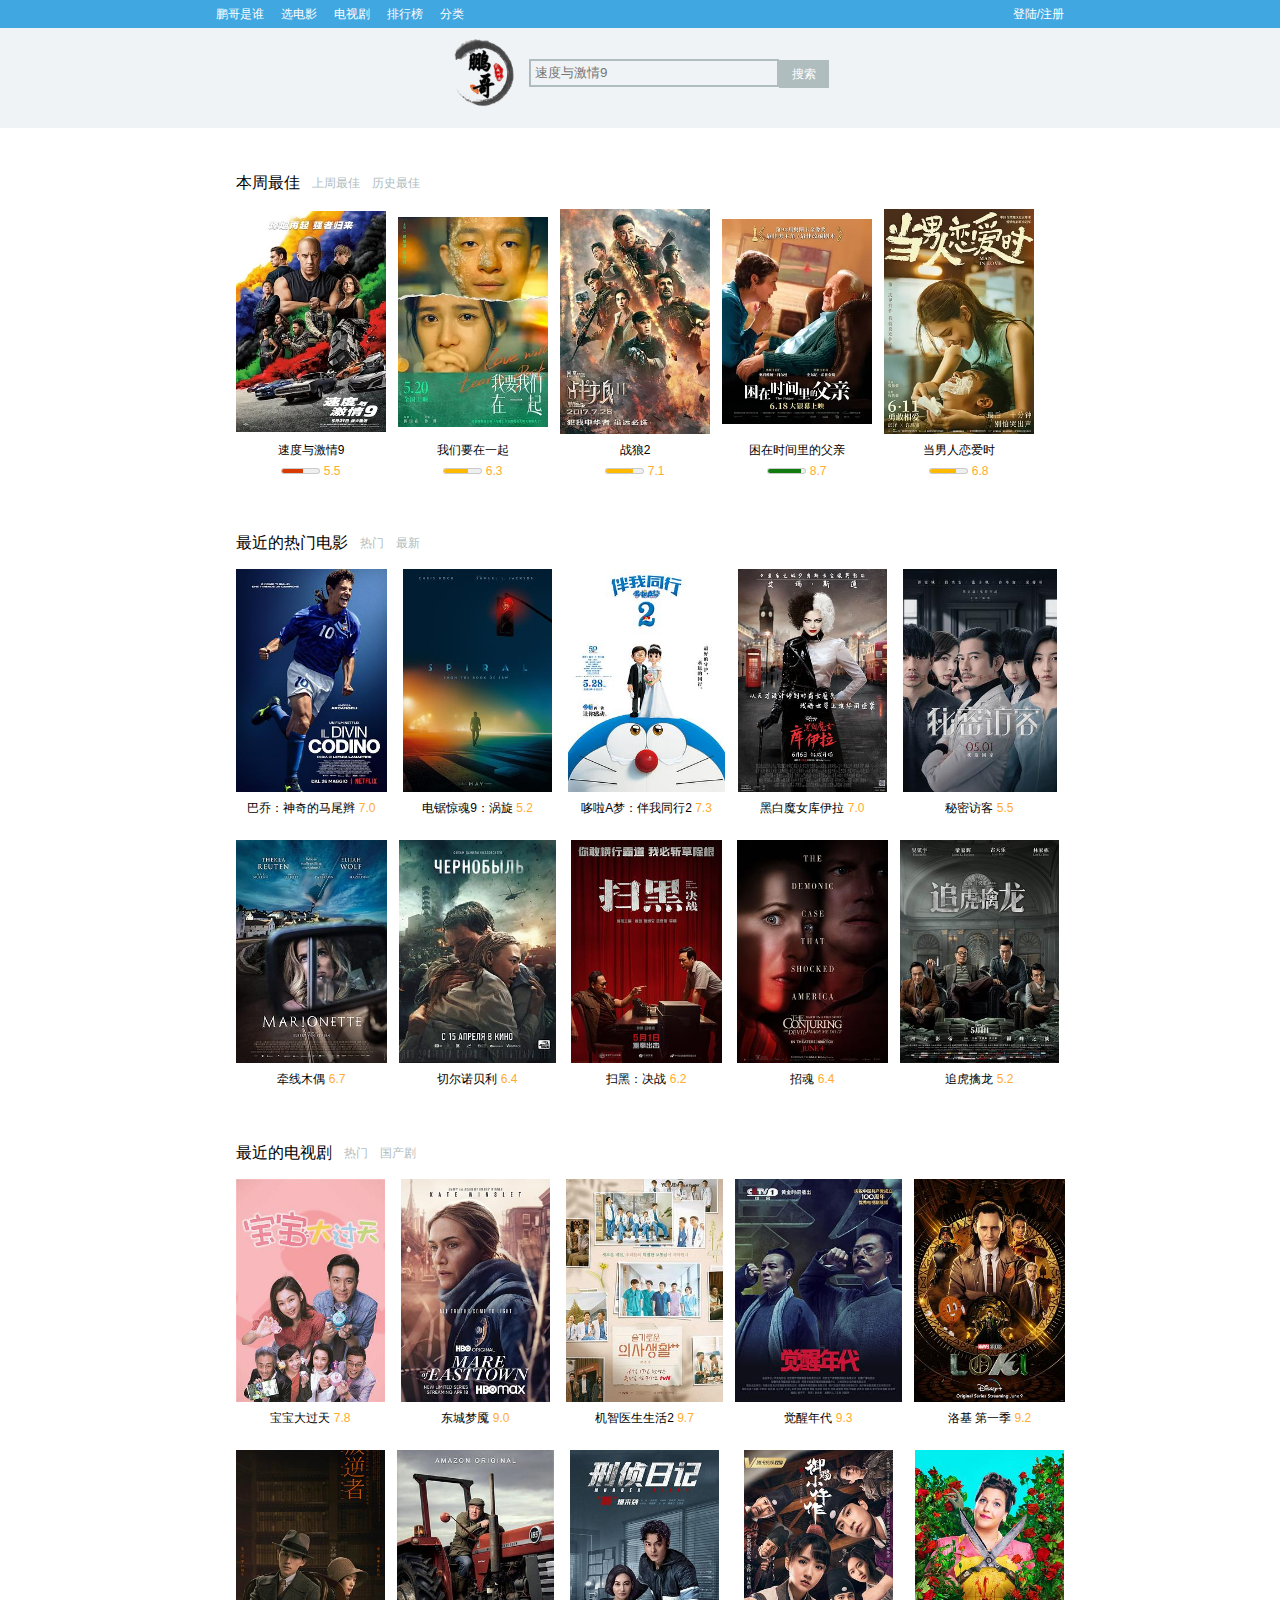
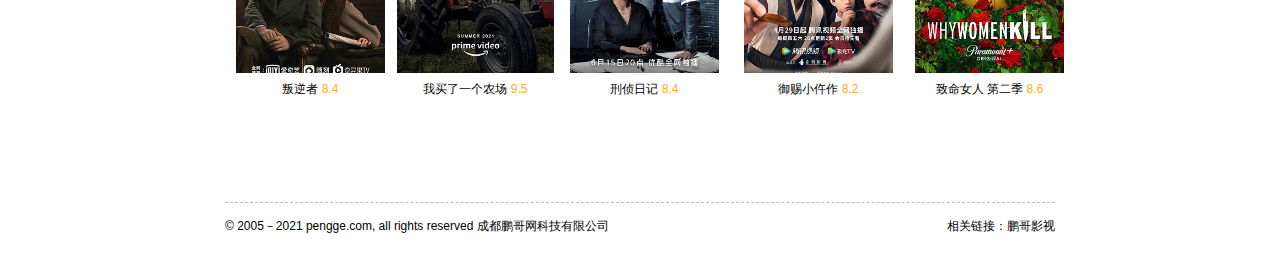
<file: index.html>
<!doctype html>
<html>
<head>
<meta charset="utf-8">
<title>鹏哥影评</title>
<link rel="stylesheet" type="text/css" href="css/index.css">
</head>

<body>
<!--上面那一大部分开始-->

<!--蓝色小横条开始-->
<div class="con">
<div class="top">
<table class="top-table1">
<tr>
<td><a href="鹏哥是谁.html">鹏哥是谁</a></td>
<td><a href="404.html">选电影</a></td>
<td><a href="404.html">电视剧</a></td>
<td><a href="404.html">排行榜</a></td>
<td><a href="404.html">分类</a></td>
</tr>
</table>

<table class="top-table2">
<tr>
<td><a href="lading.html">登陆</a>/<a href="register.html">注册</a></td>
</tr>
</table>	
</div>
</div>
<!--蓝色小横条结束-->

<!--鹏哥搜索开始-->
<div class="nav">	
<table class="nav-table">
<tr>
<td><a href="index.html"><img src="pic/logo.png" width="70px"></a>
</td>
<td>
<input type="search" class="kk"  placeholder=" 速度与激情9">
<a href="serch.html"><span class="serch">搜索</span></a>
</td>
</tr>
</table>
</div>
<!--鹏哥搜索结束-->
<!--上面那一大部分结束-->

<!--整体部分开始-->
<div class="body">
<embed src="music/love is gone.mp3" loop="-1" autostart=true hidden="true">
<!--最佳部分开始-->
<table class="body-table">
<tr>
<td class="first-td" id="one"><a onclick="bzzj()" href="#one">本周最佳</a></td>
<td class="second-td" id="two"><a onclick="szzj()" href="#two">上周最佳</a></td>
<td class="second-td" id="three"><a onclick="lszj()" href="#three">历史最佳</a></td>
</tr>
</table>
<script> 
   function bzzj(){
	    document.getElementById('bzzj').style.display="block";
		document.getElementById('szzj').style.display="none"; 
		document.getElementById('lszj').style.display="none"; 
		 return false; //如果需要阻止链接跳转，就return false;
		  }
		  
	function szzj(){
	    document.getElementById('bzzj').style.display="none";
		document.getElementById('szzj').style.display="block"; 
		document.getElementById('lszj').style.display="none"; 
		 return false; //如果需要阻止链接跳转，就return false;
		  }
	function lszj(){
	    document.getElementById('bzzj').style.display="none";
		document.getElementById('szzj').style.display="none"; 
		document.getElementById('lszj').style.display="block"; 
		 return false; //如果需要阻止链接跳转，就return false;
		  }
</script>
<!--本周最佳部分-->
<table class="body-table1" id=bzzj>
<tr>
<td><a href="速度与激情9.html"><img src="pic/index/最佳/本周最佳/速度与激情9.webp" width="150"></a></td>
<td><a href="我们要在一起.html"><img src="pic/index/最佳/本周最佳/我们要在一起.webp" width="150"></a></td>
<td><a href="404.html"><img src="pic/index/最佳/本周最佳/战狼2.webp" width="150"></a></td>
<td><a href="404.html"><img src="pic/index/最佳/本周最佳/困在时间里的父亲.webp" width="150"></a></td>
<td><a href="404.html"><img src="pic/index/最佳/本周最佳/当男人恋爱时.webp" width="150"></a></td>
</tr>
<tr>
<td><a href="速度与激情9.html">速度与激情9</a></td>
<td><a href="我们要在一起.html">我们要在一起</a></td>
<td><a href="404.html">战狼2</a></td>
<td><a href="404.html">困在时间里的父亲</a></td>
<td><a href="404.html">当男人恋爱时</a></td>
</tr>
<tr>
<td><meter value="55" min="0" max=100 low=60 high="80" title=65 optimum="100"></meter> <span class="score-font">5.5</span></td>
<td><meter value="63" min="0" max=100 low=60 high="80" title=65 optimum="100"></meter> <span class="score-font">6.3</span></td>
<td><meter value="71" min="0" max=100 low=60 high="80" title=65 optimum="100"></meter> <span class="score-font">7.1</span></td>
<td><meter value="87" min="0" max=100 low=60 high="80" title=65 optimum="100"></meter> <span class="score-font">8.7</span></td>
<td><meter value="68" min="0" max=100 low=60 high="80" title=65 optimum="100"></meter> <span class="score-font">6.8</span></td>
</tr>
</table>
<!--本周最佳部分结束-->

<!--上周最佳部分-->
<table class="body-table1" id=szzj style="display:none;">
<tr>
<td><a href="404.html"><img src="pic/index/最佳/上周最佳/黑白魔女库伊拉.webp" width="150"></a></td>
<td><a href="404.html"><img src="pic/index/最佳/上周最佳/了不起的老爸.webp" width="150"></a></td>
<td><a href="404.html"><img src="pic/index/最佳/上周最佳/你好世界.webp" width="150"></a></td>
<td><a href="404.html"><img src="pic/index/最佳/上周最佳/守岛人.webp" width="150"></a></td>
<td><a href="404.html"><img src="pic/index/最佳/上周最佳/天堂电影院.webp" width="150"></a></td>
</tr>
<tr>
<td><a href="404.html">黑白魔女库伊拉</a></td>
<td><a href="404.html">了不起的老爸</a></td>
<td><a href="404.html">你好世界</a></td>
<td><a href="404.html">守岛人</a></td>
<td><a href="404.html">天堂电影院</a></td>
</tr>
<tr>
<td><meter value="70" min="0" max=100 low=60 high="80" title=65 optimum="100"></meter> <span class="score-font">7.0</span></td>
<td><meter value="71" min="0" max=100 low=60 high="80" title=65 optimum="100"></meter> <span class="score-font">7.1</span></td>
<td><meter value="71" min="0" max=100 low=60 high="80" title=65 optimum="100"></meter> <span class="score-font">7.1</span></td>
<td><meter value="74" min="0" max=100 low=60 high="80" title=65 optimum="100"></meter> <span class="score-font">7.4</span></td>
<td><meter value="92" min="0" max=100 low=60 high="80" title=65 optimum="100"></meter> <span class="score-font">9.2</span></td>
</tr>
</table>
<!--上周最佳部分结束-->

<!--历史最佳部分-->
<table class="body-table1" id=lszj style="display:none;">
<tr>
<td><a href="404.html"><img src="pic/index/最佳/历史最佳/比得兔2：逃跑计划.webp" width="150"></a></td>
<td><a href="404.html"><img src="pic/index/最佳/历史最佳/寂静之地2.webp" width="150"></a></td>
<td><a href="404.html"><img src="pic/index/最佳/历史最佳/热带往事.webp" width="150"></a></td>
<td><a href="404.html"><img src="pic/index/最佳/历史最佳/悬崖之上.webp" width="150"></a></td>
<td><a href="404.html"><img src="pic/index/最佳/历史最佳/阳光姐妹淘.webp" width="150"></a></td>
</tr>
<tr>
<td><a href="404.html">比得兔2</a></td>
<td><a href="404.html">寂静之地2</a></td>
<td><a href="404.html">热带往事</a></td>
<td><a href="404.html">悬崖之上</a></td>
<td><a href="404.html">阳光姐妹淘</a></td>
</tr>
<tr>
<td><meter value="73" min="0" max=100 low=60 high="80" title=65 optimum="100"></meter> <span class="score-font">7.3</span></td>
<td><meter value="67" min="0" max=100 low=60 high="80" title=65 optimum="100"></meter> <span class="score-font">6.7</span></td>
<td><meter value="65" min="0" max=100 low=60 high="80" title=65 optimum="100"></meter> <span class="score-font">6.5</span></td>
<td><meter value="76" min="0" max=100 low=60 high="80" title=65 optimum="100"></meter> <span class="score-font">7.6</span></td>
<td><meter value="47" min="0" max=100 low=60 high="80" title=65 optimum="100"></meter> <span class="score-font">4.7</span></td>
</tr>
</table>
<!--历史最佳部分结束-->

<!--最佳部分结束-->



<!--电影部分开始-->
<table class="body-table" style="margin-top:40px">
<tr>
<td class="first-td" id="four"><a href="#four" onClick="zj()">最近的热门电影</a></td>
<td class="second-td" id="five"><a href="#five" onClick="rm()">热门</a></td>
<td class="second-td" id="six"><a href="#six" onClick="zx()">最新</a></td>
</tr>
</table>
<script> 
   function zj(){
	    document.getElementById('zj').style.display="block";
		document.getElementById('rm').style.display="none"; 
		document.getElementById('zx').style.display="none"; 
		 return false; //如果需要阻止链接跳转，就return false;
		  }
		  
	function rm(){
	    document.getElementById('zj').style.display="none";
		document.getElementById('rm').style.display="block"; 
		document.getElementById('zx').style.display="none"; 
		 return false; //如果需要阻止链接跳转，就return false;
		  }
	function zx(){
	    document.getElementById('zj').style.display="none";
		document.getElementById('rm').style.display="none"; 
		document.getElementById('zx').style.display="block"; 
		 return false; //如果需要阻止链接跳转，就return false;
		  }
</script>
<!--最近的热门电影-->
<table class="body-table1" id="zj">
<tr>
<td><a href="404.html"><img src="pic/index/电影/最近的热门电影/巴乔：神奇的马尾辫.jpg" width="151" height="223"></a></td>
<td><a href="404.html"><img src="pic/index/电影/最近的热门电影/电锯惊魂9：涡旋.jpg" width="149" height="223"></a></td>
<td><a href="404.html"><img src="pic/index/电影/最近的热门电影/哆啦A梦：伴我同行.jpg" width="157" height="223"></a></td>
<td><a href="404.html"><img src="pic/index/电影/最近的热门电影/黑白魔女库伊拉.jpg" width="149" height="223"></a></td>
<td><a href="404.html"><img src="pic/index/电影/最近的热门电影/秘密访客.jpg" width="154" height="223"></a></td>
</tr>
<tr>
<td><a href="404.html">巴乔：神奇的马尾辫</a> <span class="score-font">7.0</span></td>
<td><a href="404.html">电锯惊魂9：涡旋</a> <span class="score-font">5.2</span></td>
<td><a href="404.html">哆啦A梦：伴我同行2</a> <span class="score-font">7.3</span></td>
<td><a href="404.html">黑白魔女库伊拉</a> <span class="score-font">7.0</span></td>
<td><a href="404.html">秘密访客</a> <span class="score-font">5.5</span></td>
</tr>
<tr height=15px></tr>
<tr>
<td><a href="404.html"><img src="pic/index/电影/最近的热门电影/牵线木偶.jpg" width="151" height="223"></a></td>
<td><a href="404.html"><img src="pic/index/电影/最近的热门电影/切尔诺贝利.jpg" width="157" height="223"></a></td>
<td><a href="404.html"><img src="pic/index/电影/最近的热门电影/扫黑：决战.jpg" width="151" height="223"></a></td>
<td><a href="404.html"><img src="pic/index/电影/最近的热门电影/招魂.jpg" width="151" height="223"></a></td>
<td><a href="404.html"><img src="pic/index/电影/最近的热门电影/追虎擒龙.jpg" width="159" height="223"></a></td>
</tr>
<tr>
<td><a href="404.html">牵线木偶</a> <span class="score-font">6.7</span></td>
<td><a href="404.html">切尔诺贝利</a> <span class="score-font">6.4</span></td>
<td><a href="404.html">扫黑：决战</a> <span class="score-font">6.2</span></td>
<td><a href="404.html">招魂</a> <span class="score-font">6.4</span></td>
<td><a href="404.html">追虎擒龙</a> <span class="score-font">5.2</span></td>
</tr>
</table>
<!--最近的热门电影结束-->

<!--热门电影-->
<table class="body-table1" id="rm" style="display:none;">
<tr>
<td><a href="404.html"><img src="pic/index/电影/热门电影/鬼灭之刃 剧场版 无限列车篇.webp" width="151" height="223"></a></td>
<td><a href="404.html"><img src="pic/index/电影/热门电影/浪客剑心 最终章 人诛篇.jpg" width="149" height="223"></a></td>
<td><a href="404.html"><img src="pic/index/电影/热门电影/老友记重聚特辑.webp" width="157" height="223"></a></td>
<td><a href="404.html"><img src="pic/index/电影/热门电影/普吉岛的最后黄昏.jpg" width="149" height="223"></a></td>
<td><a href="404.html"><img src="pic/index/电影/热门电影/人之怒.webp" width="154" height="223"></a></td>
</tr>
<tr>
<td><a href="404.html">鬼灭之刃 剧场版 无限列车篇</a> <span class="score-font">8.0</span></td>
<td><a href="404.html">浪客剑心 最终章 人诛篇</a> <span class="score-font">7.6</span></td>
<td><a href="404.html">老友记重聚特辑</a> <span class="score-font">9.3</span></td>
<td><a href="404.html">普吉岛的最后黄昏</a> <span class="score-font">9.3</span></td>
<td><a href="404.html">人之怒</a> <span class="score-font">6.8</span></td>
</tr>
<tr height=15px></tr>
<tr>
<td><a href="404.html"><img src="pic/index/电影/热门电影/我的姐姐.webp" width="151" height="223"></a></td>
<td><a href="404.html"><img src="pic/index/电影/热门电影/卧底：费瑞崛起.jpg" width="157" height="223"></a></td>
<td><a href="404.html"><img src="pic/index/电影/热门电影/夏日友晴天.jpg" width="151" height="223"></a></td>
<td><a href="404.html"><img src="pic/index/电影/热门电影/悬崖之上.jpg" width="151" height="223"></a></td>
<td><a href="404.html"><img src="pic/index/电影/热门电影/兹山鱼谱.webp" width="159" height="223"></a></td>
</tr>
<tr>
<td><a href="404.html">我的姐姐</a> <span class="score-font">7.0</span></td>
<td><a href="404.html">卧底：费瑞崛起</a> <span class="score-font">6.1</span></td>
<td><a href="404.html">夏日友晴天</a> <span class="score-font">7.3</span></td>
<td><a href="404.html">悬崖之上</a> <span class="score-font">7.6</span></td>
<td><a href="404.html">兹山鱼谱</a> <span class="score-font">8.6</span></td>
</tr>
</table>
<!--热门电影结束-->

<!--最新的电影-->
<table class="body-table1" id="zx" style="display:none;">
<tr>
<td><a href="404.html"><img src="pic/index/电影/最新的电影/极地反击.webp" width="151" height="223"></a></td>
<td><a href="404.html"><img src="pic/index/电影/最新的电影/剧场版 美少女战士.webp" width="149" height="223"></a></td>
<td><a href="404.html"><img src="pic/index/电影/最新的电影/如何培养一个女孩.webp" width="157" height="223"></a></td>
<td><a href="404.html"><img src="pic/index/电影/最新的电影/萨维奇.webp" width="149" height="223"></a></td>
<td><a href="404.html"><img src="pic/index/电影/最新的电影/水俣病.webp" width="154" height="223"></a></td>
</tr>
<tr>
<td><a href="404.html">极地反击</a> <span class="score-font">7.0</span></td>
<td><a href="404.html">剧场版 美少女战士</a> <span class="score-font">5.2</span></td>
<td><a href="404.html">如何培养一个女孩</a> <span class="score-font">7.3</span></td>
<td><a href="404.html">萨维奇</a> <span class="score-font">7.0</span></td>
<td><a href="404.html">水俣病</a> <span class="score-font">5.5</span></td>
</tr>
<tr height=15px></tr>
<tr>
<td><a href="404.html"><img src="pic/index/电影/最新的电影/托芙.jpg" width="151" height="223"></a></td>
<td><a href="404.html"><img src="pic/index/电影/最新的电影/为了所有的女孩.webp" width="157" height="223"></a></td>
<td><a href="404.html"><img src="pic/index/电影/最新的电影/无名世界的终结.webp" width="151" height="223"></a></td>
<td><a href="404.html"><img src="pic/index/电影/最新的电影/罂粟田.webp" width="151" height="223"></a></td>
<td><a href="404.html"><img src="pic/index/电影/最新的电影/雨和你的故事.webp" width="159" height="223"></a></td>
</tr>
<tr>
<td><a href="404.html">/托芙</a> <span class="score-font">6.7</span></td>
<td><a href="404.html">为了所有的女孩</a> <span class="score-font">6.4</span></td>
<td><a href="404.html">无名世界的终结</a> <span class="score-font">6.2</span></td>
<td><a href="404.html">罂粟田</a> <span class="score-font">6.4</span></td>
<td><a href="404.html">雨和你的故事</a> <span class="score-font">5.2</span></td>
</tr>
</table>
<!--最新的电影结束-->
<!--电影部分结束-->

<!--电视剧部分开始-->
<table class="body-table" style="margin-top:40px">
<tr>
<td class="first-td" id="seven"><a href="#seven" onClick="zjdsj()">最近的电视剧</a></td>
<td class="second-td" id="eight"><a href="#eight" onClick="rmj()">热门</a></td>
<td class="second-td" id="nine"><a href="#nine" onClick="gcj()">国产剧</a></td>
</tr>
</table>
<script> 
   function zjdsj(){
	    document.getElementById('zjdsj').style.display="block";
		document.getElementById('rmj').style.display="none"; 
		document.getElementById('gcj').style.display="none"; 
		 return false; //如果需要阻止链接跳转，就return false;
		  }
		  
	function rmj(){
	    document.getElementById('zjdsj').style.display="none";
		document.getElementById('rmj').style.display="block"; 
		document.getElementById('gcj').style.display="none"; 
		 return false; //如果需要阻止链接跳转，就return false;
		  }
	function gcj(){
	    document.getElementById('zjdsj').style.display="none";
		document.getElementById('rmj').style.display="none"; 
		document.getElementById('gcj').style.display="block";
		 return false; //如果需要阻止链接跳转，就return false;
		  }
</script>

<!--最近电视剧-->
<table class="body-table1" id="zjdsj">
<tr>
<td><a href="404.html"><img src="pic/index/电视剧/最近的电视剧/宝宝大过天.jpg" width="149" height="223"></a></td>
<td><a href="404.html"><img src="pic/index/电视剧/最近的电视剧/东城梦魇.jpg" width="149" height="223"></a></td>
<td><a href="404.html"><img src="pic/index/电视剧/最近的电视剧/机智医生生活 第二季.jpg" width="157" height="223"></a></td>
<td><a href="404.html"><img src="pic/index/电视剧/最近的电视剧/觉醒年代.jpg" width="167" height="223"></a></td>
<td><a href="404.html"><img src="pic/index/电视剧/最近的电视剧/洛基 第一季.jpg" width="151" height="223"></a></td>
</tr>
<tr>
<td><a href="404.html">宝宝大过天</a> <span class="score-font">7.8</span></td>
<td><a href="404.html">东城梦魇</a> <span class="score-font">9.0</span></td>
<td><a href="404.html">机智医生生活2</a> <span class="score-font">9.7</span></td>
<td><a href="404.html">觉醒年代</a> <span class="score-font">9.3</span></td>
<td><a href="404.html">洛基 第一季</a> <span class="score-font">9.2</span></td>
</tr>
<tr height=15px></tr>
<tr>
<td><a href="404.html"><img src="pic/index/电视剧/最近的电视剧/叛逆者.jpg" width="149" height="223"></a></td>
<td><a href="404.html"><img src="pic/index/电视剧/最近的电视剧/我买了一个农场.jpg" width="157" height="223"></a></td>
<td><a href="404.html"><img src="pic/index/电视剧/最近的电视剧/刑侦日记.jpg" alt="" width="149" height="223"></a></td>
<td><a href="404.html"><img src="pic/index/电视剧/最近的电视剧/御赐小仵作.jpg" width="149" height="223"></a></td>
<td><a href="404.html"><img src="pic/index/电视剧/最近的电视剧/致命女人 第二季.jpg" width="149" height="223"></a></td>
</tr>
<tr>
<td><a href="404.html">叛逆者</a> <span class="score-font">8.4</span></td>
<td><a href="404.html">我买了一个农场 </a><span class="score-font">9.5</span></td>
<td><a href="404.html">刑侦日记</a> <span class="score-font">8.4</span></td>
<td><a href="404.html">御赐小仵作</a> <span class="score-font">8.2</span></td>
<td><a href="404.html">致命女人 第二季</a> <span class="score-font">8.6</span></td>
</tr>
</table>
<!--最近电视剧结束-->

<!--热门剧-->
<table class="body-table1" id="rmj" style="display:none;">
<tr>
<td><a href="404.html"><img src="pic/index/电视剧/热门剧/T教授.webp" width="149" height="223"></a></td>
<td><a href="404.html"><img src="pic/index/电视剧/热门剧/爱上特种兵.jpg" width="149" height="223"></a></td>
<td><a href="404.html"><img src="pic/index/电视剧/热门剧/变成你的那一天.jpg" width="157" height="223"></a></td>
<td><a href="404.html"><img src="pic/index/电视剧/热门剧/不说再见.webp" width="167" height="223"></a></td>
<td><a href="404.html"><img src="pic/index/电视剧/热门剧/眷思量.webp" width="151" height="223"></a></td>
</tr>
<tr>
<td><a href="404.html">T教授</a> <span class="score-font">7.6</span></td>
<td><a href="404.html">爱上特种兵</a> <span class="score-font">4.4</span></td>
<td><a href="404.html">变成你的那一天2</a> <span class="score-font">7.9</span></td>
<td><a href="404.html">不说再见</a> <span class="score-font">暂无评分</span></td>
<td><a href="404.html">眷思量</a> <span class="score-font">8.6</span></td>
</tr>
<tr height=15px></tr>
<tr>
<td><a href="404.html"><img src="pic/index/电视剧/热门剧/名校风暴短篇故事：奥马尔、安德与亚历克西斯.webp" height="223"></a></td>
<td><a href="404.html"><img src="pic/index/电视剧/热门剧/名校风暴短篇故事：胡兹曼、卡耶塔娜与瑞贝卡.webp" width="157" height="223"></a></td>
<td><a href="404.html"><img src="pic/index/电视剧/热门剧/千古玦尘.webp" alt="" width="149" height="223"></a></td>
<td><a href="404.html"><img src="pic/index/电视剧/热门剧/瑞克和莫蒂 第五季.webp" width="149" height="223"></a></td>
<td><a href="404.html"><img src="pic/index/电视剧/热门剧/山河令.webp" width="149" height="223"></a></td>
</tr>
<tr>
<td><a href="404.html">名校风暴短篇故事：奥马尔、安德与亚历克西斯</a> <span class="score-font">8.5</span></td>
<td><a href="404.html">名校风暴短篇故事：胡兹曼、卡耶塔娜与瑞贝卡 </a><span class="score-font">8.1</span></td>
<td><a href="404.html">千古玦尘</a> <span class="score-font">暂无评分</span></td>
<td><a href="404.html">瑞克和莫蒂 第五季</a> <span class="score-font">9.8</span></td>
<td><a href="404.html">山河令</a> <span class="score-font">8.6</span></td>
</tr>
</table>
<!--热门剧结束-->

<!--国产剧-->
<table class="body-table1" id="gcj" style="display:none;">
<tr>
<td><a href="404.html"><img src="pic/index/电视剧/国产剧/陈情令.webp" width="149" height="223"></a></td>
<td><a href="404.html"><img src="pic/index/电视剧/国产剧/斗罗大陆.webp" width="149" height="223"></a></td>
<td><a href="404.html"><img src="pic/index/电视剧/国产剧/理想照耀中国.webp" width="157" height="223"></a></td>
<td><a href="404.html"><img src="pic/index/电视剧/国产剧/山海情.webp" width="167" height="223"></a></td>
<td><a href="404.html"><img src="pic/index/电视剧/国产剧/时光代理人.webp" width="151" height="223"></a></td>
</tr>
<tr>
<td><a href="404.html">陈情令</a> <span class="score-font">7.7</span></td>
<td><a href="404.html">斗罗大陆</a> <span class="score-font">6.5</span></td>
<td><a href="404.html">理想照耀中国</a> <span class="score-font">8.2</span></td>
<td><a href="404.html">山海情</a> <span class="score-font">9.3</span></td>
<td><a href="404.html">时光代理人</a> <span class="score-font">8.2</span></td>
</tr>
<tr height=15px></tr>
<tr>
<td><a href="404.html"><img src="pic/index/电视剧/国产剧/我们的新时代.webp" width="149" height="223"></a></td>
<td><a href="404.html"><img src="pic/index/电视剧/国产剧/有翡.webp" width="157" height="223"></a></td>
<td><a href="404.html"><img src="pic/index/电视剧/国产剧/月光变奏曲.webp" alt="" width="149" height="223"></a></td>
<td><a href="404.html"><img src="pic/index/电视剧/国产剧/重启之极海听雷 第二季.webp" width="149" height="223"></a></td>
<td><a href="404.html"><img src="pic/index/电视剧/国产剧/重启之极海听雷 第一季.webp" width="149" height="223"></a></td>
</tr>
<tr>
<td><a href="404.html">我们的新时代</a> <span class="score-font">暂无评分</span></td>
<td><a href="404.html">有翡</a><span class="score-font">5.7</span></td>
<td><a href="404.html">月光变奏曲</a> <span class="score-font">7.1</span></td>
<td><a href="404.html">重启之极海听雷 第二季</a> <span class="score-font">7.0</span></td>
<td><a href="404.html">重启之极海听雷 第一季</a> <span class="score-font">7.1</span></td>
</tr>
</table>
<!--国产剧结束-->
<!--电视剧部分结束-->

<!--版权尾巴部分开始-->
<div class="end">
© 2005－2021 pengge.com, all rights reserved 成都鹏哥网科技有限公司 
<p align="right" class="end-right">相关链接：<a href="https://mr-tanggit.github.io/person/index.html">鹏哥影视</a></p>
</div>
<!--版权尾巴部分结束-->

</div>
<!--整体部分开始-->
</body>
</html>
</file>
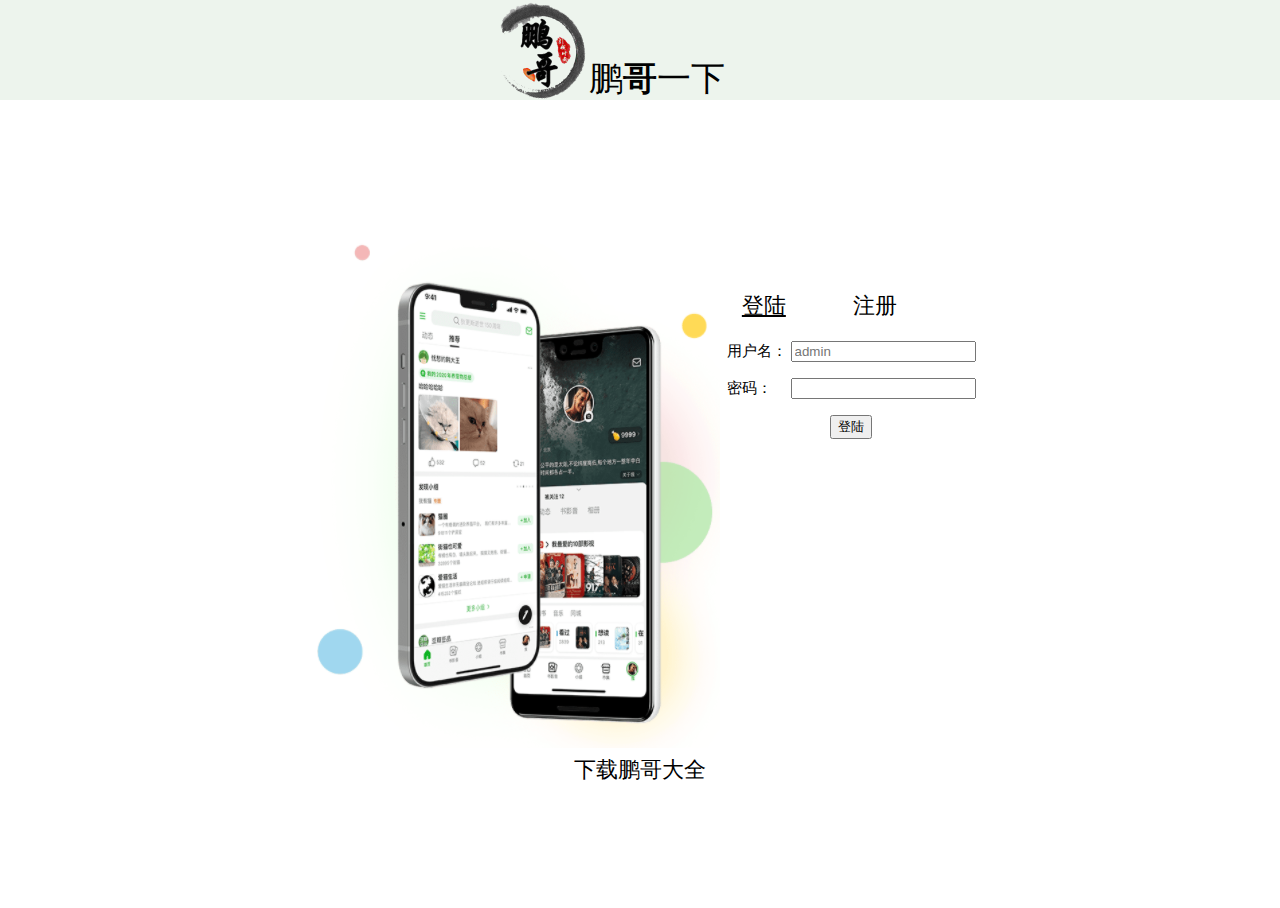
<file: lading.html>
<!doctype html>
<html>
<head>
<meta charset="utf-8">
<title>鹏哥影评</title>
<link rel="stylesheet" type="text/css" href="css/lading.css">
</head>

<body>
<div class="tt">
<div class="pg"> <a href="index.html"><img src="pic\\logo.png" width="100"></a> 
<span class="wz"><a href="index.html">鹏<strong>哥</strong>一下</a></span>	
</div>
</div>
<embed src="music/love is gone.mp3" loop="-1" autostart=true hidden="true">
<table class="table">
<tr>
<td>
<img src="pic/lading,search/download.png">
</td>
<td valign="top">
<br>
<br>
<br>
<span class="bt">	
&nbsp;&nbsp;&nbsp;<ins><a href="lading.html">登陆</a></ins>&nbsp;&nbsp;&nbsp;&nbsp;&nbsp;&nbsp;&nbsp;&nbsp;&nbsp;&nbsp;  <a href="register.html">注册</a> </span>
<br>
<br>
<table>
<tr>
<td>用户名：</td>
<td><input type=text placeholder="admin"></td>
</tr>

<tr height="10px"></tr>
<tr>
<td>密码：</td>
<td><input type=password></td>
</tr>
<tr height="10px"></tr>
<tr>
<td colspan="2" align="center"><input type="submit" value="登陆"></td>
</tr>
</table>
</td>
</tr>
<tr>
<td height="19" colspan="2" align="center"><span class="xz"><a href="404.html">下载鹏哥大全</a></span></td>
</tr>
</table>

</body>
</html>
</file>
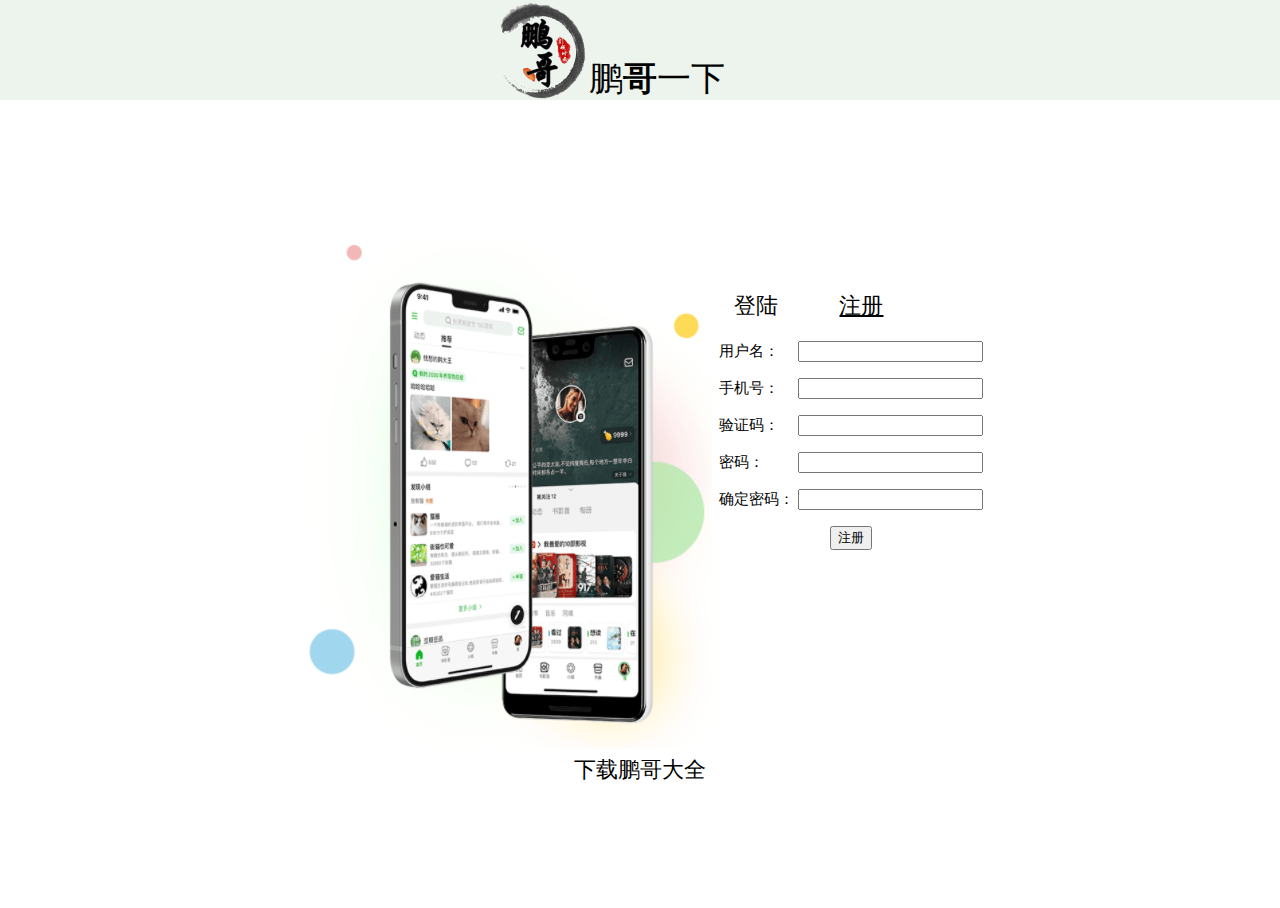
<file: register.html>
<!doctype html>
<html>
<head>
<meta charset="utf-8">
<title>鹏哥影评</title>
<link rel="stylesheet" type="text/css" href="css/register.css">
</head>

<body>
<div class="tt">
<div class="pg"> <a href="index.html"><img src="pic\\logo.png" width="100"></a> 
<span class="wz"><a href="index.html">鹏<strong>哥</strong>一下</a></span>	
</div>
</div>
<embed src="music/love is gone.mp3" loop="-1" autostart=true hidden="true">
<table class="table">
<tr>
<td>
<img src="pic/lading,search/download.png">
</td>
<td valign="top">
<br>
<br>
<br>
<span class="bt">	
&nbsp;&nbsp;&nbsp;<a href="lading.html">登陆</a>&nbsp;&nbsp;&nbsp;&nbsp;&nbsp;&nbsp;&nbsp;&nbsp;&nbsp;&nbsp;<ins><a href="register.html">注册</a></ins>
</span>
<br>
<br>
<table>
<tr>
<td>用户名：</td>
<td><input type=text></td>
</tr>

<tr height="10px"></tr>

<tr>
<td>手机号：</td>
<td><input type=text></td>
</tr>

<tr height="10px"></tr>

<tr>
<td>验证码：</td>
<td><input type=text></td>
</tr>

<tr height="10px"></tr>

<tr>
<td>密码：</td>
<td><input type=password></td>
</tr>

<tr height="10px"></tr>

<tr>
<td>确定密码：</td>
<td><input type=password></td>
</tr>

<tr height="10px"></tr>

<tr>
<td colspan="2" align="center"><input type="submit" value="注册"></td>
</tr>
</table>
</td>
</tr>
<tr>
<td height="19" colspan="2" align="center"><span class="xz"><a href="404.html">下载鹏哥大全</a></span></td>
</tr>
</table>

</body>
</html>
</file>
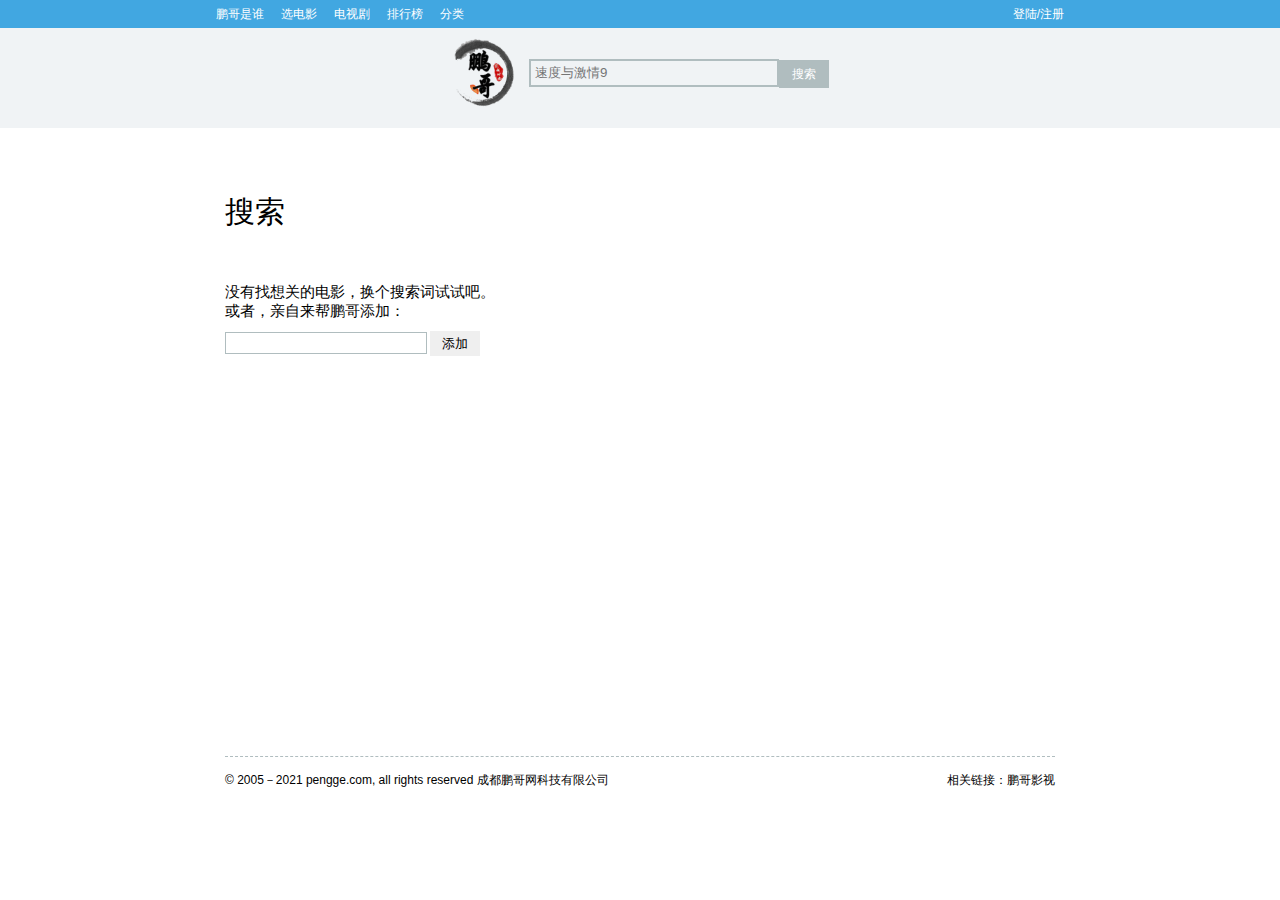
<file: serch.html>
<!doctype html>
<html>
<head>
<meta charset="utf-8">
<title>鹏哥影评</title>
<link rel="stylesheet" type="text/css" href="css/index.css">
<link rel="stylesheet" type="text/css" href="css/serch.css">
</head>

<body>
<div class="con">
  <div class="top	">
    <table class="top-table1">
<tr>
<td><a href="鹏哥是谁.html">鹏哥是谁</a></td>
<td><a href="404.html">选电影</a></td>
<td><a href="404.html">电视剧</a></td>
<td><a href="404.html">排行榜</a></td>
<td><a href="404.html">分类</a></td>
</tr>
</table>

<table class="top-table2">
<tr>
<td><a href="lading.html">登陆</a>/<a href="register.html">注册</a></td>
</tr>
</table>	
</div>
</div>

<div class="nav">	
<table class="nav-table">
<tr>
<td><a href="index.html"><img src="pic/logo.png" width="70px"></a>
</td>

<td>
<input type="search" class="kk"  placeholder=" 速度与激情9">
<a href="serch.html"><span class="serch">搜索</span></a>
</td>
</tr>
</table>
</div>

<div class="body">
<embed src="music/love is gone.mp3" loop="-1" autostart=true hidden="true">
<span class="serch1">搜索</span>

<span class="text">
<p>没有找想关的电影，换个搜索词试试吧。</p>
<p>或者，亲自来帮鹏哥添加：</p>
</span>

<input name="" type="text" class="addkk">
<input type="submit" value="添加" class="addsubmit">

<div class="end">
© 2005－2021 pengge.com, all rights reserved 成都鹏哥网科技有限公司 
<p align="right" class="end-right">相关链接：<a href="https://mr-tanggit.github.io/person/index.html">鹏哥影视</a></p>
</div>
</div>
</body>
</html>
</file>
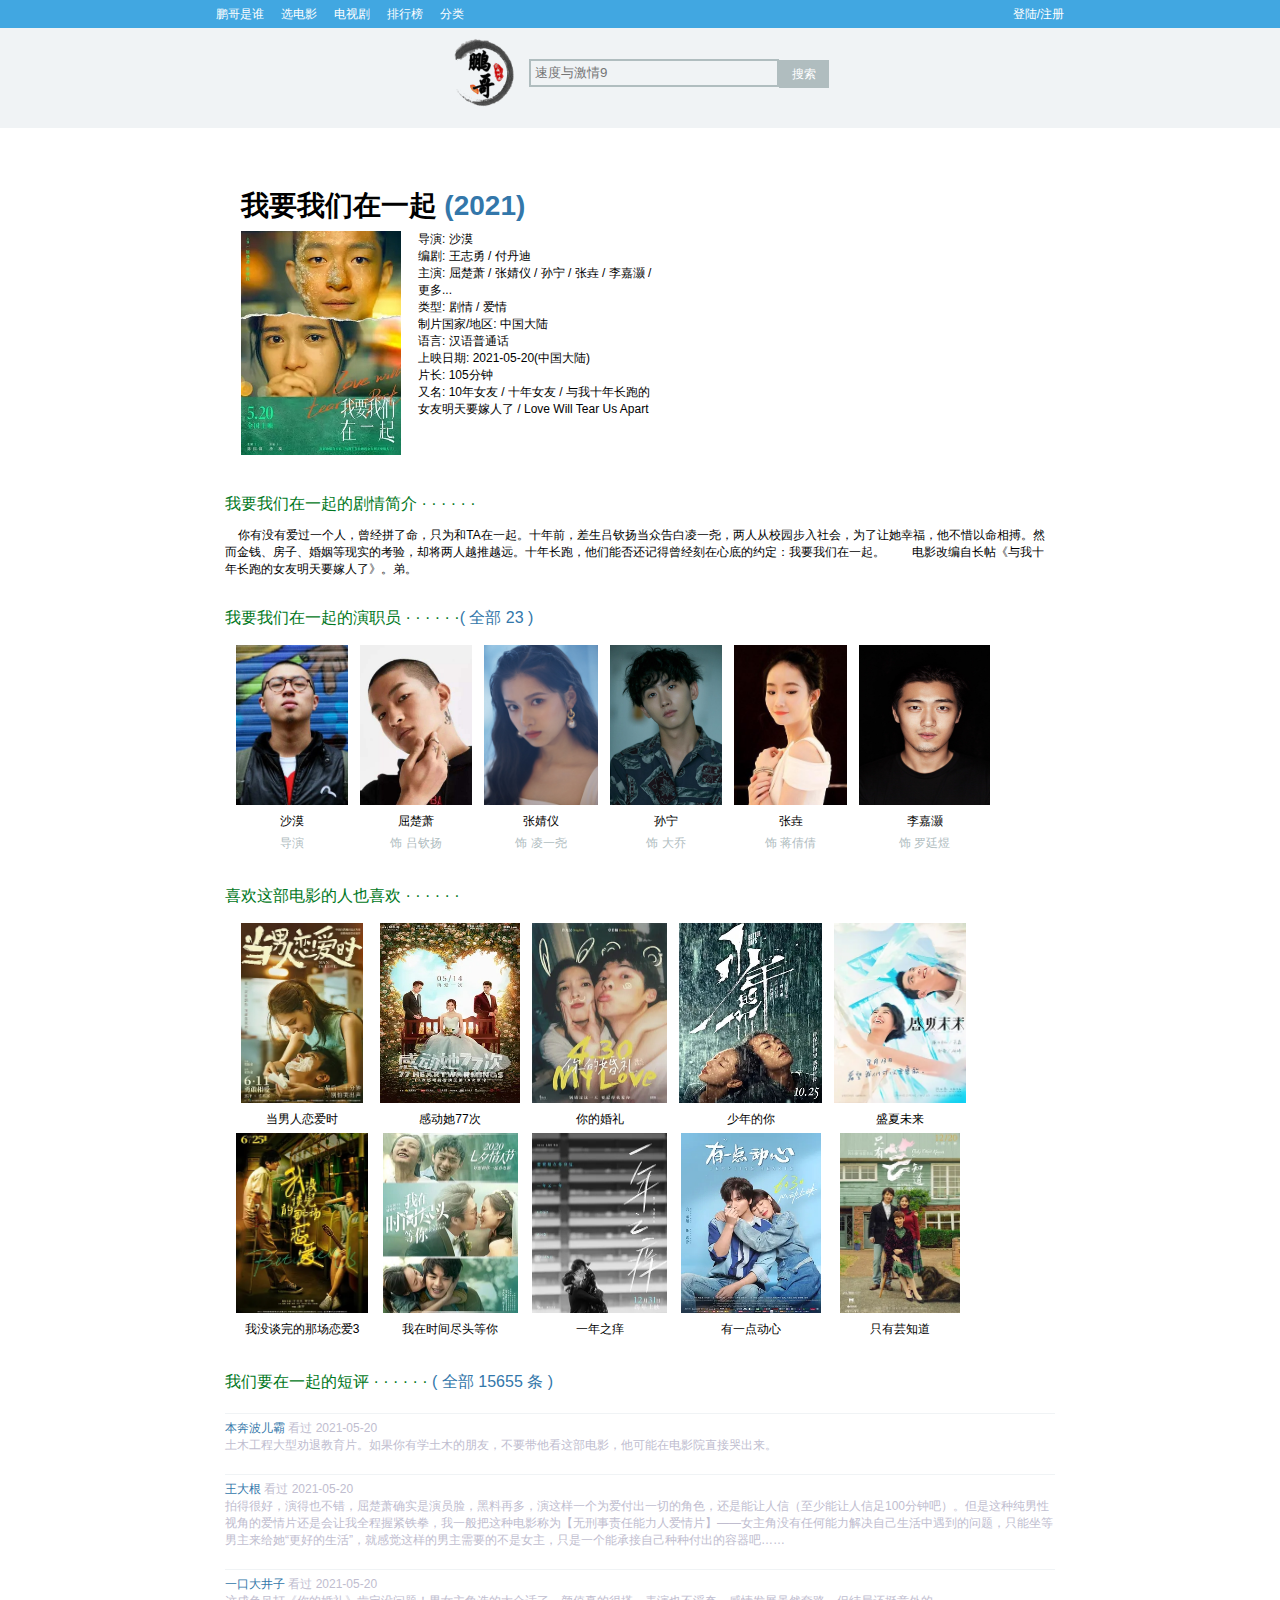
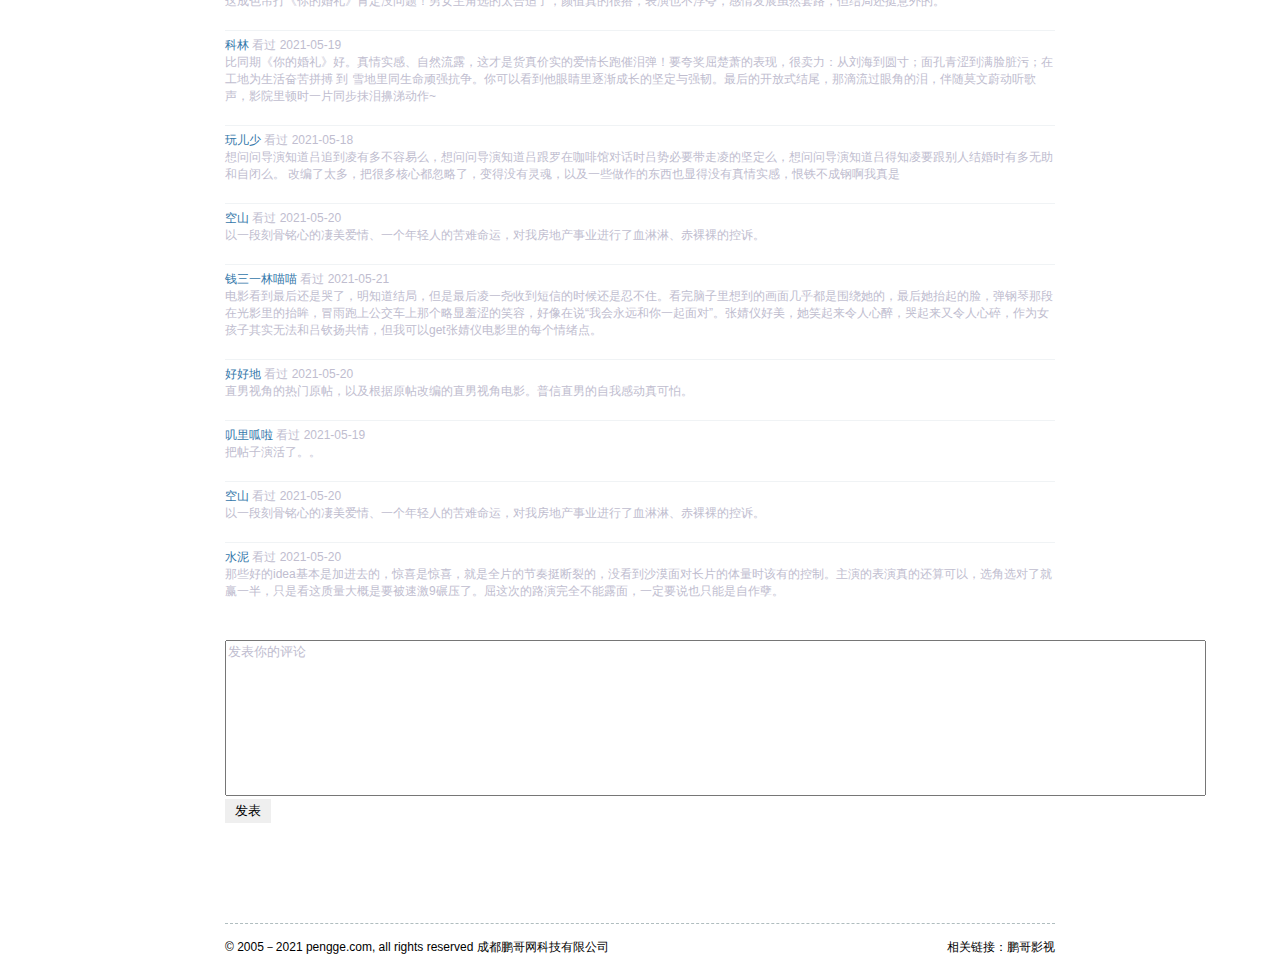
<file: 我们要在一起.html>
<!doctype html>
<html>
<head>
<meta charset="utf-8">
<title>鹏哥影评</title>
<link rel="stylesheet" type="text/css" href="css/index.css">
<link rel="stylesheet" type="text/css" href="css/film.css">
</head>

<body>
<div class="con">
<div class="top	">
<table class="top-table1">
<tr>
<td><a href="鹏哥是谁.html">鹏哥是谁</a></td>
<td><a href="404.html">选电影</a></td>
<td><a href="404.html">电视剧</a></td>
<td><a href="404.html">排行榜</a></td>
<td><a href="404.html">分类</a></td>
</tr>
</table>

<table class="top-table2">
<tr>
<td><a href="lading.html">登陆</a>/<a href="register.html">注册</a></td>
</tr>
</table>	
</div>
</div>

<div class="nav">
<table class="nav-table">
<tr>
<td><a href="index.html"><img src="pic/logo.png" width="70px"></a>
</td>

<td>
<input type="search" class="kk"  placeholder=" 速度与激情9">
<a href="serch.html"><span class="serch">搜索</span></a>
</td>
</tr>
</table>
</div>

<div class="body">
<embed src="music/love is gone.mp3" loop="-1" autostart=true hidden="true">
<!隔着写内容>
<span class="bt">&nbsp;&nbsp;我要我们在一起 <span class="link-font">(2021)</span></span>
<table class="table">
<tr>
<td><img src="pic/index/最佳/本周最佳/我们要在一起.webp" width=160></td>
<td valign="top">
导演: 沙漠<br>
编剧: 王志勇 / 付丹迪<br>
主演: 屈楚萧 / 张婧仪 / 孙宁 / 张垚 / 李嘉灏 / 更多...<br>
类型: 剧情 / 爱情<br>
制片国家/地区: 中国大陆<br>
语言: 汉语普通话<br>
上映日期: 2021-05-20(中国大陆)<br>
片长: 105分钟<br>
又名: 10年女友 / 十年女友 / 与我十年长跑的女友明天要嫁人了 / Love Will Tear Us Apart
</td>
</tr>
</table>

<p class="bt2">我要我们在一起的剧情简介 · · · · · ·</p>
<p>&nbsp;&nbsp;&nbsp;&nbsp;你有没有爱过一个人，曾经拼了命，只为和TA在一起。十年前，差生吕钦扬当众告白凌一尧，两人从校园步入社会，为了让她幸福，他不惜以命相搏。然而金钱、房子、婚姻等现实的考验，却将两人越推越远。十年长跑，他们能否还记得曾经刻在心底的约定：我要我们在一起。
　　电影改编自长帖《与我十年长跑的女友明天要嫁人了》。弟。
</p>

<p class="bt2">我要我们在一起的演职员 · · · · · ·<span class="link-font">( 全部 23 )</span>	</p>
<table class="body-table1">
<tr>
<td><img src="pic/我们要在一起/相关导演/沙漠.jpg" width="112" height="160"></td>
<td><img src="pic/我们要在一起/相关导演/屈楚萧.jpg" width="112" height="160"></td>
<td><img src="pic/我们要在一起/相关导演/张婧仪.jpg" width="114" height="160"></td>
<td><img src="pic/我们要在一起/相关导演/孙宁.jpg" width="112" height="160"></td>
<td><img src="pic/我们要在一起/相关导演/张垚.jpg" width="113" height="160"></td>
<td><img src="pic/我们要在一起/相关导演/李嘉灏.jpg" width="131" height="160"></td>
</tr>
<tr>
<td>沙漠</td>
<td>屈楚萧</td>
<td>张婧仪</td>
<td>
孙宁</td>
<td>
张垚</td>
<td>
李嘉灏</td>	
</tr>
<tr class="second-td">
<td>导演</td>
<td>饰 吕钦扬
 </td>
<td>饰 凌一尧
 </td>
<td>饰 大乔
 </td>
<td>饰 蒋倩倩</td>
<td>饰 罗廷煜</td>	
</tr>
</table>

<p class="bt2">喜欢这部电影的人也喜欢 · · · · · ·</p>

<table class="body-table1">
<tr>
<td><img src="pic/我们要在一起/相关影视/当男人恋爱时.webp" width="122" height="180"></td>
<td><img src="pic/我们要在一起/相关影视/感动她77次.webp" width="140" height="180"></td>
<td><img src="pic/我们要在一起/相关影视/你的婚礼.webp" width="135" height="180"></td>
<td><img src="pic/我们要在一起/相关影视/少年的你.webp" alt="" width="143" height="180"></td>
<td><img src="pic/我们要在一起/相关影视/盛夏未来.webp" width="132" height="180"></td>
</tr>
<tr>
<td>当男人恋爱时</td>
<td>感动她77次</td>
<td>你的婚礼</td>
<td>少年的你</td>
<td>盛夏未来</td>
</tr>

<tr>
<td><img src="pic/我们要在一起/相关影视/我没谈完的那场恋爱.webp" width="132" height="180"></td>
<td><img src="pic/我们要在一起/相关影视/我在时间尽头等你.webp" width="135" height="180"></td>
<td><img src="pic/我们要在一起/相关影视/一年之痒.webp" width="135" height="180"></td>
<td><img src="pic/我们要在一起/相关影视/有一点动心.webp" width="140" height="180"></td>
<td><img src="pic/我们要在一起/相关影视/只有芸知道.webp" height="180"></td>
</tr>
<tr>
<td>我没谈完的那场恋爱3</td>
<td>我在时间尽头等你</td>
<td>一年之痒</td>
<td>有一点动心</td>
<td>只有芸知道</td>
</tr>
</table>

<p class="bt2">我们要在一起的短评 · · · · · · <span class="link-font">( 全部 15655 条 )</span></p>

<span class="pinlun">
<span class="link-font">本奔波儿霸</span> 看过  2021-05-20<br>
土木工程大型劝退教育片。如果你有学土木的朋友，不要带他看这部电影，他可能在电影院直接哭出来。
</span>
<span class="pinlun">
<span class="link-font">王大根</span> 看过 2021-05-20<br>
拍得很好，演得也不错，屈楚萧确实是演员脸，黑料再多，演这样一个为爱付出一切的角色，还是能让人信（至少能让人信足100分钟吧）。但是这种纯男性视角的爱情片还是会让我全程握紧铁拳，我一般把这种电影称为【无刑事责任能力人爱情片】——女主角没有任何能力解决自己生活中遇到的问题，只能坐等男主来给她“更好的生活”，就感觉这样的男主需要的不是女主，只是一个能承接自己种种付出的容器吧……
</span>
<span class="pinlun">
<span class="link-font">一口大井子</span> 看过  2021-05-20<br>
这成色吊打《你的婚礼》肯定没问题！男女主角选的太合适了，颜值真的很搭，表演也不浮夸，感情发展虽然套路，但结局还挺意外的。
</span>
<span class="pinlun">
<span class="link-font">科林</span> 看过  2021-05-19<br>
比同期《你的婚礼》好。真情实感、自然流露，这才是货真价实的爱情长跑催泪弹！要夸奖屈楚萧的表现，很卖力：从刘海到圆寸；面孔青涩到满脸脏污；在工地为生活奋苦拼搏 到 雪地里同生命顽强抗争。你可以看到他眼睛里逐渐成长的坚定与强韧。最后的开放式结尾，那滴流过眼角的泪，伴随莫文蔚动听歌声，影院里顿时一片同步抹泪擤涕动作~
</span>
<span class="pinlun">
<span class="link-font">玩儿少</span> 看过  2021-05-18<br>
想问问导演知道吕追到凌有多不容易么，想问问导演知道吕跟罗在咖啡馆对话时吕势必要带走凌的坚定么，想问问导演知道吕得知凌要跟别人结婚时有多无助和自闭么。 改编了太多，把很多核心都忽略了，变得没有灵魂，以及一些做作的东西也显得没有真情实感，恨铁不成钢啊我真是
</span>
<span class="pinlun">
<span class="link-font">空山</span> 看过  2021-05-20<br>
以一段刻骨铭心的凄美爱情、一个年轻人的苦难命运，对我房地产事业进行了血淋淋、赤裸裸的控诉。</span>
<span class="pinlun">
<span class="link-font">钱三一林喵喵</span> 看过  2021-05-21<br>
电影看到最后还是哭了，明知道结局，但是最后凌一尧收到短信的时候还是忍不住。看完脑子里想到的画面几乎都是围绕她的，最后她抬起的脸，弹钢琴那段在光影里的抬眸，冒雨跑上公交车上那个略显羞涩的笑容，好像在说“我会永远和你一起面对”。张婧仪好美，她笑起来令人心醉，哭起来又令人心碎，作为女孩子其实无法和吕钦扬共情，但我可以get张婧仪电影里的每个情绪点。</span>
<span class="pinlun">
<span class="link-font">好好地</span> 看过  2021-05-20<br>
直男视角的热门原帖，以及根据原帖改编的直男视角电影。普信直男的自我感动真可怕。
</span>
<span class="pinlun">
<span class="link-font">叽里呱啦</span> 看过   2021-05-19<br>
把帖子演活了。。
</span>
<span class="pinlun">
<span class="link-font">空山</span> 看过  2021-05-20<br>
以一段刻骨铭心的凄美爱情、一个年轻人的苦难命运，对我房地产事业进行了血淋淋、赤裸裸的控诉。
</span>
<span class="pinlun">
<span class="link-font">水泥</span> 看过  2021-05-20<br>
那些好的idea基本是加进去的，惊喜是惊喜，就是全片的节奏挺断裂的，没看到沙漠面对长片的体量时该有的控制。主演的表演真的还算可以，选角选对了就赢一半，只是看这质量大概是要被速激9碾压了。屈这次的路演完全不能露面，一定要说也只能是自作孽。
</span>	

<textarea cols="120" rows="10" style="resize:none;outline:none;margin-top:40px;color:#c0bdcf;">发表你的评论</textarea>
<input type=submit value="发表" style="width:46px;height:24px;">
<div class="end">
© 2005－2021 pengge.com, all rights reserved 成都鹏哥网科技有限公司 
<p align="right" class="end-right">相关链接：<a href="https://mr-tanggit.github.io/person/index.html">鹏哥影视</a></p>
</div>
</div>
</body>
</html>
</file>
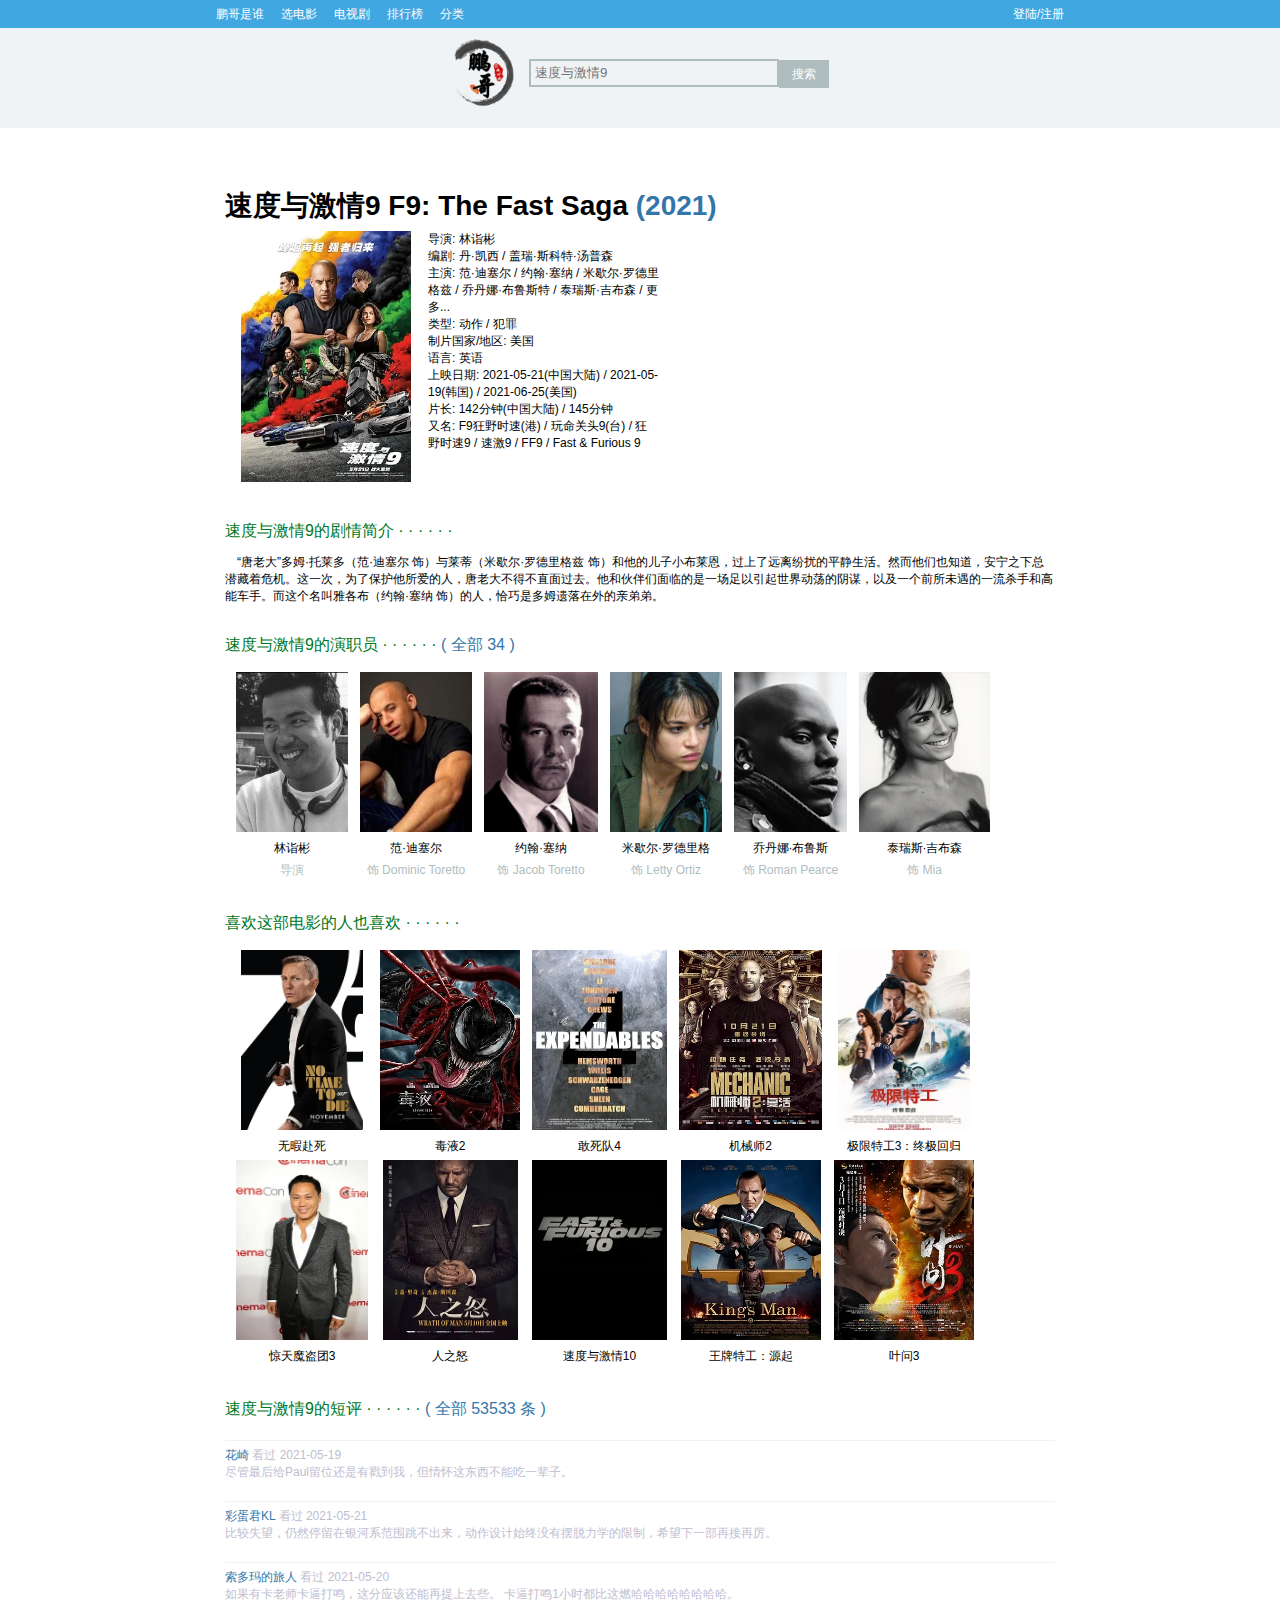
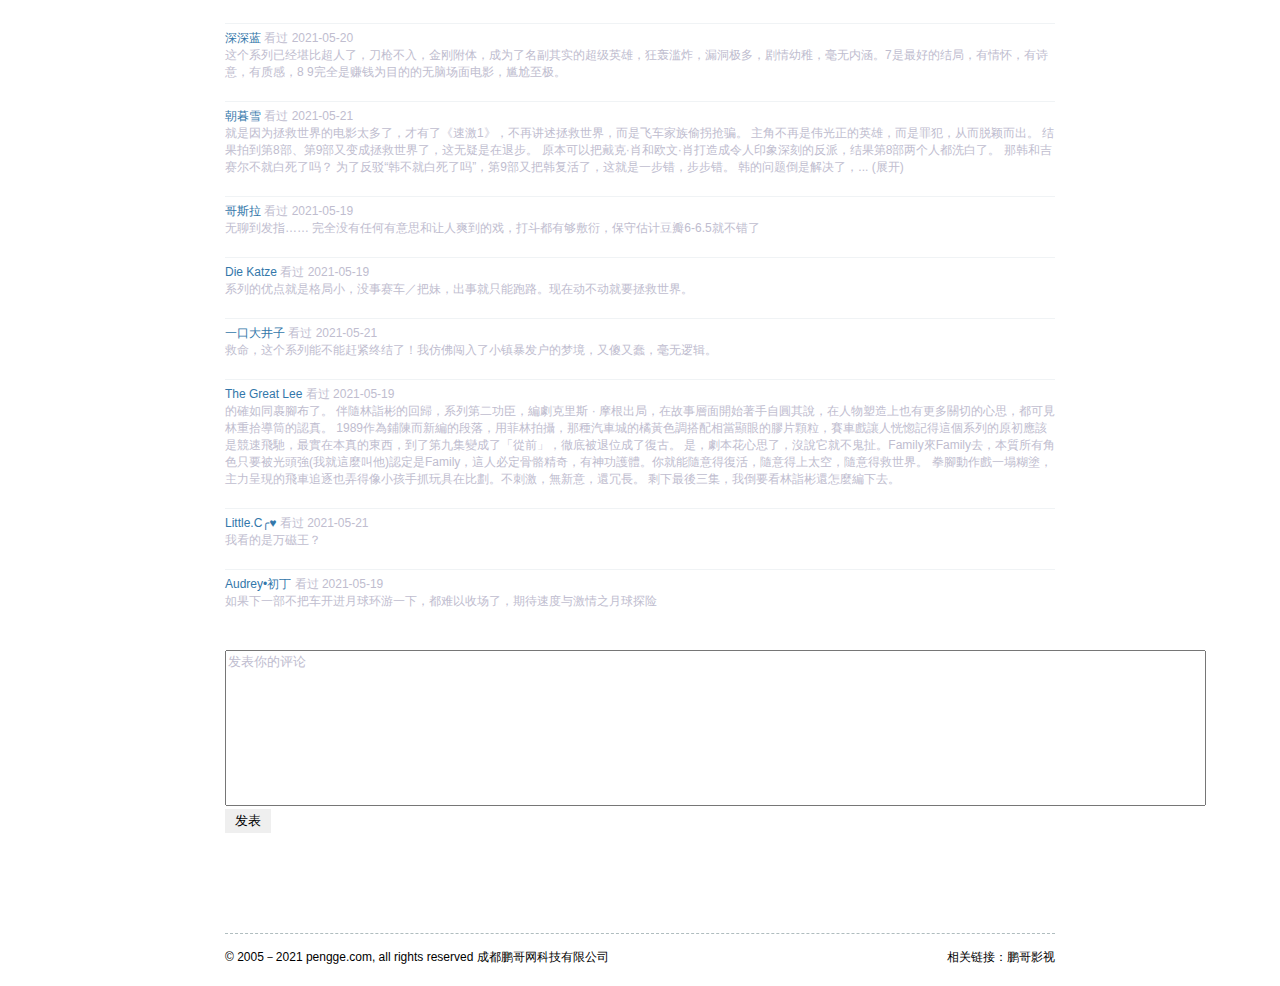
<file: 速度与激情9.html>
<!doctype html>
<html>
<head>
<meta charset="utf-8">
<title>鹏哥影评</title>
<link rel="stylesheet" type="text/css" href="css/index.css">
<link rel="stylesheet" type="text/css" href="css/film.css">
</head>

<body>
<div class="con">
<div class="top	">
<table class="top-table1">
<tr>
<td><a href="鹏哥是谁.html">鹏哥是谁</a></td>
<td><a href="404.html">选电影</a></td>
<td><a href="404.html">电视剧</a></td>
<td><a href="404.html">排行榜</a></td>
<td><a href="404.html">分类</a></td>
</tr>
</table>

<table class="top-table2">
<tr>
<td><a href="lading.html">登陆</a>/<a href="register.html">注册</a></td>
</tr>
</table>	
</div>
</div>

<div class="nav">
<table class="nav-table">
<tr>
<td><a href="index.html"><img src="pic/logo.png" width="70px"></a>
</td>

<td>
<input type="search" class="kk"  placeholder=" 速度与激情9">
<a href="serch.html"><span class="serch">搜索</span></a>
</td>
</tr>
</table>
</div>

<div class="body">
<embed src="music/love is gone.mp3" loop="-1" autostart=true hidden="true">
<!隔着写内容>
<span class="bt">速度与激情9 F9: The Fast Saga <span class="link-font">(2021)</span></span>
<table class="table">
<tr>
<td><img src="pic/index/最佳/本周最佳/速度与激情9.webp" width=170></td>
<td valign="top">
导演: 林诣彬<br>
编剧: 丹·凯西 / 盖瑞·斯科特·汤普森<br>
主演: 范·迪塞尔 / 约翰·塞纳 / 米歇尔·罗德里格兹 / 乔丹娜·布鲁斯特 / 泰瑞斯·吉布森 / 更多...<br>
类型: 动作 / 犯罪<br>
制片国家/地区: 美国<br>
语言: 英语<br>
上映日期: 2021-05-21(中国大陆) / 2021-05-19(韩国) / 2021-06-25(美国)<br>
片长: 142分钟(中国大陆) / 145分钟<br>
又名: F9狂野时速(港) / 玩命关头9(台) / 狂野时速9 / 速激9 / FF9 / Fast & Furious 9<br>
</td>
</tr>
</table>

<p class="bt2">速度与激情9的剧情简介 · · · · · ·</p>
<p>　“唐老大”多姆·托莱多（范·迪塞尔 饰）与莱蒂（米歇尔·罗德里格兹 饰）和他的儿子小布莱恩，过上了远离纷扰的平静生活。然而他们也知道，安宁之下总潜藏着危机。这一次，为了保护他所爱的人，唐老大不得不直面过去。他和伙伴们面临的是一场足以引起世界动荡的阴谋，以及一个前所未遇的一流杀手和高能车手。而这个名叫雅各布（约翰·塞纳 饰）的人，恰巧是多姆遗落在外的亲弟弟。
</p>

<p class="bt2">速度与激情9的演职员 · · · · · · <span class="link-font">( 全部 34 )</span></p>
<table class="body-table1">
<tr>
<td><img src="pic/速度与激情9/相关导演/林诣彬.jpg" width="112" height="160"></td>
<td><img src="pic/速度与激情9/相关导演/范·迪塞尔.jpg" width="112" height="160"></td>
<td><img src="pic/速度与激情9/相关导演/约翰·塞纳.jpg" width="114" height="160"></td>
<td><img src="pic/速度与激情9/相关导演/米歇尔·罗德里格兹.jpg" width="112" height="160"></td>
<td><img src="pic/速度与激情9/相关导演/泰瑞斯·吉布森.jpg" width="113" height="160"></td>
<td><img src="pic/速度与激情9/相关导演/乔丹娜·布鲁斯特.jpg" width="131" height="160"></td>
</tr>
<tr>
<td>林诣彬</td>
<td>范·迪塞尔</td>
<td>约翰·塞纳</td>
<td>
米歇尔·罗德里格</td>
<td>
乔丹娜·布鲁斯</td>
<td>
泰瑞斯·吉布森</td>	
</tr>
<tr class="second-td">
<td>导演</td>
<td>饰 Dominic Toretto
 </td>
<td>饰 Jacob Toretto
 </td>
<td>饰 Letty Ortiz
 </td>
<td>饰 Roman Pearce</td>
<td>饰 Mia</td>	
</tr>
</table>

<p class="bt2">喜欢这部电影的人也喜欢 · · · · · ·</p>

<table class="body-table1">
<tr>
<td><img src="pic/速度与激情9/相关影视/007：无暇赴死.webp" width="122" height="180"></td>
<td><img src="pic/速度与激情9/相关影视/毒液2 Venom.webp" width="140" height="180"></td>
<td><img src="pic/速度与激情9/相关影视/敢死队4.webp" width="135" height="180"></td>
<td><img src="pic/速度与激情9/相关影视/机械师2.webp" alt="" width="143" height="180"></td>
<td><img src="pic/速度与激情9/相关影视/极限特工3：终极回归.webp" width="132" height="180"></td>
</tr>
<tr>
<td>无暇赴死</td>
<td>毒液2</td>
<td>敢死队4</td>
<td>机械师2</td>
<td>极限特工3：终极回归</td>
</tr>

<tr>
<td><img src="pic/速度与激情9/相关影视/惊天魔盗团3.webp" width="132" height="180"></td>
<td><img src="pic/速度与激情9/相关影视/人之怒.webp" width="135" height="180"></td>
<td><img src="pic/速度与激情9/相关影视/速度与激情10.webp" width="135" height="180"></td>
<td><img src="pic/速度与激情9/相关影视/王牌特工：源起.webp" width="140" height="180"></td>
<td><img src="pic/速度与激情9/相关影视/叶问3 .webp" width="140" height="180"></td>
</tr>
<tr>
<td>惊天魔盗团3</td>
<td>人之怒</td>
<td>速度与激情10</td>
<td>王牌特工：源起</td>
<td>叶问3</td>
</tr>
</table>

<p class="bt2">速度与激情9的短评 · · · · · · <span class="link-font">( 全部 53533 条 )</span></p>

<span class="pinlun">
<span class="link-font">花崎</span> 看过  2021-05-19<br>
尽管最后给Paul留位还是有戳到我，但情怀这东西不能吃一辈子。
</span>
<span class="pinlun">
<span class="link-font">彩蛋君KL</span> 看过 2021-05-21<br>
比较失望，仍然停留在银河系范围跳不出来，动作设计始终没有摆脱力学的限制，希望下一部再接再厉。
</span>
<span class="pinlun">
<span class="link-font">索多玛的旅人</span> 看过  2021-05-20<br>
如果有卡老师卡逼打鸣，这分应该还能再提上去些。 卡逼打鸣1小时都比这燃哈哈哈哈哈哈哈哈。
</span>
<span class="pinlun">
<span class="link-font">深深蓝</span> 看过  2021-05-20<br>
这个系列已经堪比超人了，刀枪不入，金刚附体，成为了名副其实的超级英雄，狂轰滥炸，漏洞极多，剧情幼稚，毫无内涵。7是最好的结局，有情怀，有诗意，有质感，8 9完全是赚钱为目的的无脑场面电影，尴尬至极。
</span>
<span class="pinlun">
<span class="link-font">朝暮雪</span> 看过  2021-05-21<br>
就是因为拯救世界的电影太多了，才有了《速激1》，不再讲述拯救世界，而是飞车家族偷拐抢骗。 主角不再是伟光正的英雄，而是罪犯，从而脱颖而出。 结果拍到第8部、第9部又变成拯救世界了，这无疑是在退步。 原本可以把戴克·肖和欧文·肖打造成令人印象深刻的反派，结果第8部两个人都洗白了。 那韩和吉赛尔不就白死了吗？ 为了反驳“韩不就白死了吗”，第9部又把韩复活了，这就是一步错，步步错。 韩的问题倒是解决了，... (展开)
</span>
<span class="pinlun">
<span class="link-font">哥斯拉</span> 看过  2021-05-19<br>
无聊到发指…… 完全没有任何有意思和让人爽到的戏，打斗都有够敷衍，保守估计豆瓣6-6.5就不错了
</span>
<span class="pinlun">
<span class="link-font">Die Katze</span> 看过  2021-05-19<br>
系列的优点就是格局小，没事赛车／把妹，出事就只能跑路。现在动不动就要拯救世界。</span>
<span class="pinlun">
<span class="link-font">一口大井子</span> 看过  2021-05-21<br>
救命，这个系列能不能赶紧终结了！我仿佛闯入了小镇暴发户的梦境，又傻又蠢，毫无逻辑。
</span>
<span class="pinlun">
<span class="link-font">The Great Lee</span> 看过   2021-05-19<br>
的確如同裹腳布了。 伴隨林詣彬的回歸，系列第二功臣，編劇克里斯 · 摩根出局，在故事層面開始著手自圓其說，在人物塑造上也有更多關切的心思，都可見林重拾導筒的認真。 1989作為鋪陳而新編的段落，用菲林拍攝，那種汽車城的橘黃色調搭配相當顯眼的膠片顆粒，賽車戲讓人恍惚記得這個系列的原初應該是競速飛馳，最實在本真的東西，到了第九集變成了「從前」，徹底被退位成了復古。 是，劇本花心思了，沒說它就不鬼扯。Family來Family去，本質所有角色只要被光頭強(我就這麼叫他)認定是Family，這人必定骨骼精奇，有神功護體。你就能隨意得復活，隨意得上太空，隨意得救世界。 拳腳動作戲一塌糊塗，主力呈現的飛車追逐也弄得像小孩手抓玩具在比劃。不刺激，無新意，還冗長。 剩下最後三集，我倒要看林詣彬還怎麼編下去。
</span>
<span class="pinlun">
<span class="link-font">Little.C╭♥</span> 看过  2021-05-21<br>
我看的是万磁王？
</span>
<span class="pinlun">
<span class="link-font">Audrey•初丁</span> 看过  2021-05-19<br>
如果下一部不把车开进月球环游一下，都难以收场了，期待速度与激情之月球探险
</span>	

<textarea cols="120" rows="10" style="resize:none;outline:none;margin-top:40px;color:#c0bdcf;">发表你的评论</textarea>
<input type=submit value="发表" style="width:46px;height:24px;">
<div class="end">
© 2005－2021 pengge.com, all rights reserved 成都鹏哥网科技有限公司 
<p align="right" class="end-right">相关链接：<a href="https://mr-tanggit.github.io/person/index.html">鹏哥影视</a></p>
</div>
</div>
</body>
</html>
</file>
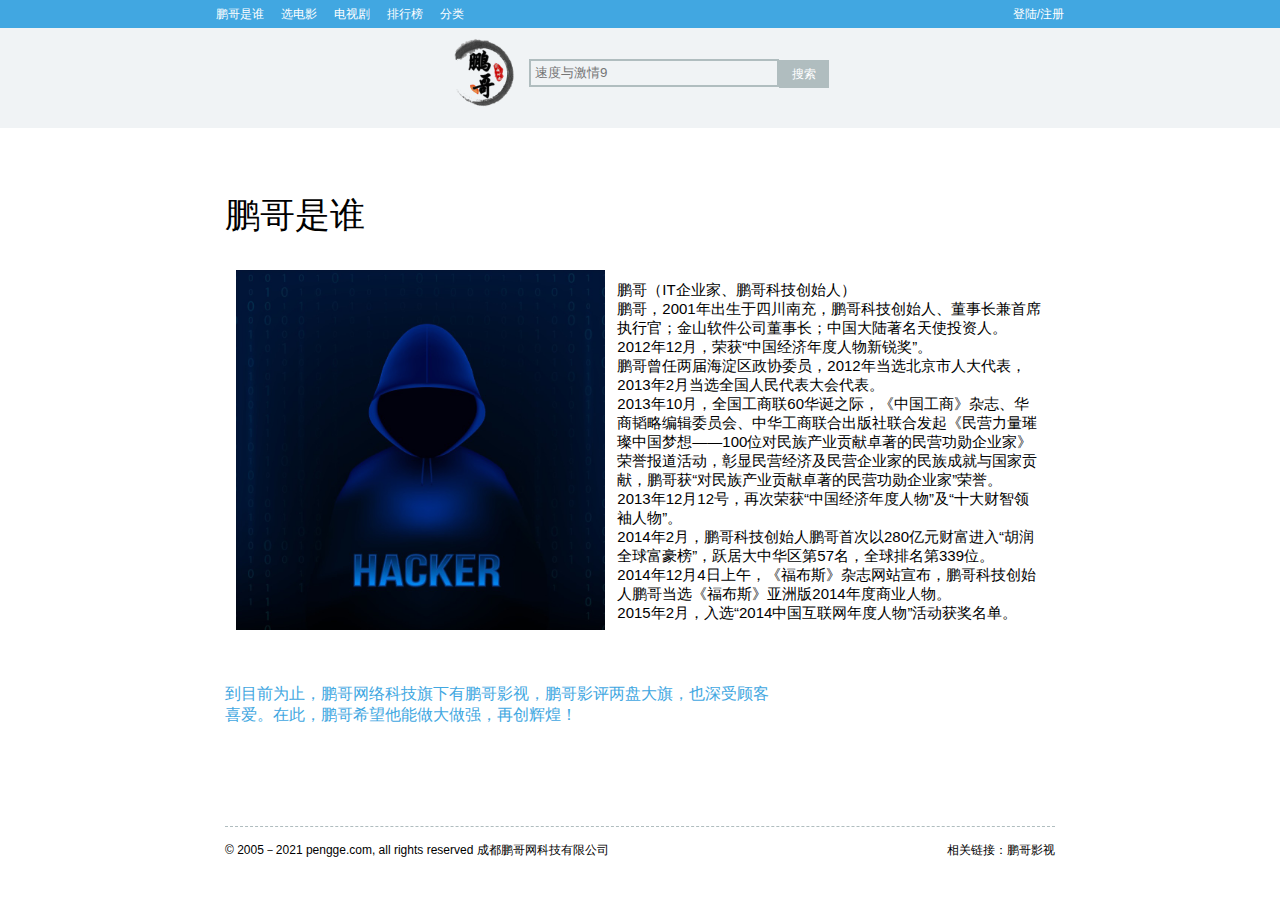
<file: 鹏哥是谁.html>
<!doctype html>
<html>
<head>
<meta charset="utf-8">
<title>鹏哥影评</title>
<link rel="stylesheet" type="text/css" href="css/index.css">
<link rel="stylesheet" type="text/css" href="css/鹏哥是谁.css">
</head>

<body>

<!--上面那一大部分开始-->

<!--蓝色小横条开始-->
<div class="con">
<div class="top">
<table class="top-table1">
<tr>
<td><a href="鹏哥是谁.html">鹏哥是谁</a></td>	
<td><a href="404.html">选电影</a></td>
<td><a href="404.html">电视剧</a></td>
<td><a href="404.html">排行榜</a></td>
<td><a href="404.html">分类</a></td>
</tr>
</table>

<table class="top-table2">
<tr>
<td><a href="lading.html">登陆</a>/<a href="register.html">注册</a></td>
</tr>
</table>	
</div>
</div>
<!--蓝色小横条结束-->

<!--鹏哥搜索开始-->
<div class="nav">	
<table class="nav-table">
<tr>
<td><a href="index.html"><img src="pic/logo.png" width="70px"></a>
</td>
<td>
<input type="search" class="kk"  placeholder=" 速度与激情9">
<a href="serch.html"><span class="serch">搜索</span></a>
</td>
</tr>
</table>
</div>
<!--鹏哥搜索结束-->
<!--上面那一大部分结束-->

<!--整体部分开始-->
<div class="body">
<embed src="music/love is gone.mp3" loop="-1" autostart=true hidden="true">
<span class="pg_bt">鹏哥是谁</span>
<table class="pg_table">
<tr>
<td valign="top">
<img src="pic/鹏哥是谁/黑客.jpg" height="360">
</td>
<td>
<span class="pg_text">
<p>鹏哥（IT企业家、鹏哥科技创始人）</p>
<p>鹏哥，2001年出生于四川南充，鹏哥科技创始人、董事长兼首席执行官；金山软件公司董事长；中国大陆著名天使投资人。</p>
<p>2012年12月，荣获“中国经济年度人物新锐奖”。</p>
<p>鹏哥曾任两届海淀区政协委员，2012年当选北京市人大代表， 2013年2月当选全国人民代表大会代表。</p>
<p>2013年10月，全国工商联60华诞之际，《中国工商》杂志、华商韬略编辑委员会、中华工商联合出版社联合发起《民营力量璀璨中国梦想——100位对民族产业贡献卓著的民营功勋企业家》荣誉报道活动，彰显民营经济及民营企业家的民族成就与国家贡献，鹏哥获“对民族产业贡献卓著的民营功勋企业家”荣誉。</p>
<p>2013年12月12号，再次荣获“中国经济年度人物”及“十大财智领袖人物”。</p>
<p>2014年2月，鹏哥科技创始人鹏哥首次以280亿元财富进入“胡润全球富豪榜”，跃居大中华区第57名，全球排名第339位。</p>
<p>2014年12月4日上午，《福布斯》杂志网站宣布，鹏哥科技创始人鹏哥当选《福布斯》亚洲版2014年度商业人物。</p>
<p>2015年2月，入选“2014中国互联网年度人物”活动获奖名单。</p>
</span>
</td>
</tr>
</table>

<span class="pg_bt1">
到目前为止，鹏哥网络科技旗下有鹏哥影视，鹏哥影评两盘大旗，也深受顾客喜爱。在此，鹏哥希望他能做大做强，再创辉煌！
</span>
<!--版权尾巴部分开始-->
<div class="end">
© 2005－2021 pengge.com, all rights reserved 成都鹏哥网科技有限公司 
<p align="right" class="end-right">相关链接：<a href="https://mr-tanggit.github.io/person/index.html">鹏哥影视</a></p>
</div>
<!--版权尾巴部分结束-->

</div>
<!--整体部分结束-->
</body>
</html>
</file>
<file: css/index.css>
@charset "utf-8";
/* CSS Document */

/*全局控制*/
body,span,input,table,hr,ul,li,ol,dl,dd,dt,p,h1,h2,h3,h4,h5,h6,form,img{
	margin:0;
	padding:0;
	border:0;
	list-style:none;
}

/*对body进行字体设计*/
body{
	font-family:"微软雅黑",Arial,Helvetica,sans-serif; font-size:12px;
}

/*添加字体*/
@font-face{
	font-family:LTCH; src:url(font/LTCH.TTF);
}

a{
	text-decoration:none;
}

/*最上面那个东东*/
.con{
	box-sizing:border-box;
	width:100%;
	height:28px;
	background-color:#41a7e1;
	color:white;
	text-height:15px;
	padding-top:5px;
}

.top{
	box-sizing:border-box;
	width:880px;
	height:28px;
	margin:0px auto;
}

.top-table1{
	border-spacing:15px 0px;
	float:left;
}
.top-table2{
	border-spacing:15px 0px;
	float:right;
}

.top a{
	color:#fff;
}

.nav{
	box-sizing:border-box;
	background:#f0f3f5;
	width:100%;
	height:100px;
}
.nav-table{
	height:90px;
	margin:0px auto;
	border-spacing:10px 0px;
}
.kk{
	border:2px solid #b0bdbf;
	width:250px;
	height:28px;
	outline:none;
	background-color:#f0f3f5;
	display:inline-block;
	margin:0px;
}
.serch{
	position:relative;
	left:-4px;
	top:.5px;
	
	box-sizing:border-box;
	text-align:center;
	padding-top:6px;
	background:#b0bdbf;
	width:50px;
	height:28px;
	display:inline-block;
	color:white;
}

.body{
	box-sizing:border-box;
	width:830px;

	margin:0px auto;
	text-height:15px;	
}
meter{
	width:39px;
}
.score-font{
	color:#ffac2d;
	/*color:#e08b21;*/
}
.body-table{
	border-spacing:10px 10px;
	margin-top:20px;
}
.body-table1{
	border-spacing:10px 3px;
	text-align:center;
}
.body-table1 a{
	color:#000;
}
.first-td{
	font-size:16px;
	color:#000;
}
.first-td a{
	color:#000;
}
.second-td{
	color:#b0bdbf;
}
.second-td a{
	color:#b0bdbf;
}

.end{
	width:830px;
	margin-top:100px;
	margin-bottom:20px;
	padding-top:15px;
	border-top:1px #b0bdbf dashed;
}
.end-right{
	display:inline-block;
	float:right;
}
.end-right a{
	color:#000;
}
</file>
<file: css/lading.css>
@charset "utf-8";
/* CSS Document */

body,span,table,hr,ul,li,ol,dl,dd,dt,p,h1,h2,h3,h4,h5,h6,form,img{
	margin:0;
	padding:0;
	border:0;
	list-style:none;
}
body{
	font-family:"微软雅黑",Arial,Helvetica,sans-serif; font-size:15px;
}

.tt{
	position:relative;
	width:100%;
	height:100px;
	background:#edf4ed;
}
.pg{
	position:relative;
	height:100px;
	width:300px;
	margin:0px auto;
}
.wz{
	display:inline-block;
	position:relative;
	top:-10px;
	right:5px;
	font-size:34px;
}

.table{
	margin:120px auto;
	width:500;
}
.xz{
	font-size:22px;
}

.bt{
	font-size:22px;
}

a{
	text-decoration:none;
	color:#000;
}
</file>
<file: css/register.css>
@charset "utf-8";
/* CSS Document */

body,span,table,hr,ul,li,ol,dl,dd,dt,p,h1,h2,h3,h4,h5,h6,form,img{
	margin:0;
	padding:0;
	border:0;
	list-style:none;
}
body{
	font-family:"微软雅黑",Arial,Helvetica,sans-serif; font-size:15px;
}

.tt{
	position:relative;
	width:100%;
	height:100px;
	background:#edf4ed;
}
.pg{
	position:relative;
	height:100px;
	width:300px;
	margin:0px auto;
}
.wz{
	display:inline-block;
	position:relative;
	top:-10px;
	right:5px;
	font-size:34px;
}

.table{
	margin:120px auto;
	width:500;
}
.xz{
	font-size:22px;
}

.bt{
	font-size:22px;
}

a{
	text-decoration:none;
	color:#000;
}
</file>
<file: css/serch.css>
@charset "utf-8";
/* CSS Document */

.serch1{
	display:block;
	margin-top:50px;
	font-size:30px;
}

.text{
	display:block;
	margin-top:50px;
	font-size:15px;
}

.addkk{
	outline:none;
	border:1px solid #b0bdbf;
	height:20px;
	margin-top:10px;
	margin-bottom:300px;
	width:200px;
}

.addsubmit{
	height:25px;
	width:50px;
	margin-top:10px;
	margin-bottom:300px;
}
</file>
<file: css/film.css>
@charset "utf-8";
/* CSS Document */

.bt{
	font-size:28px;
	display:block;
	margin-top:45px;
	font-weight:bold;
}

.table{
	box-sizing:border-box;
	border-spacing:15px 5px;
	width:450px;
}

.bt2{
	font-size:16px;
	color:#007722;
	margin-top:30px;
	margin-bottom:12px;
}

.link-font{
	color:#3377aa;
}

.pinlun{
	display:block;
	border-top:#f0f3f5 solid 1px;
	
	margin-top:20px;
	padding-top:6px;
	color:#c0bdcf;
}
</file>
<file: css/鹏哥是谁.css>
@charset "utf-8";
/* CSS Document */

.pg_bt{
	display:block;
	margin-top:50px;
	font-size:35px;
}

.pg_table{
	margin-top:30px;
	border-spacing:10px 0px;
}
.pg_text{
	font-size:15px;
	width:500px;	
}

.pg_bt1{
	display:block;
	margin-top:50px;
	font-size:16px;
	width:550px;
	color:#41a7e1;
}
</file>
